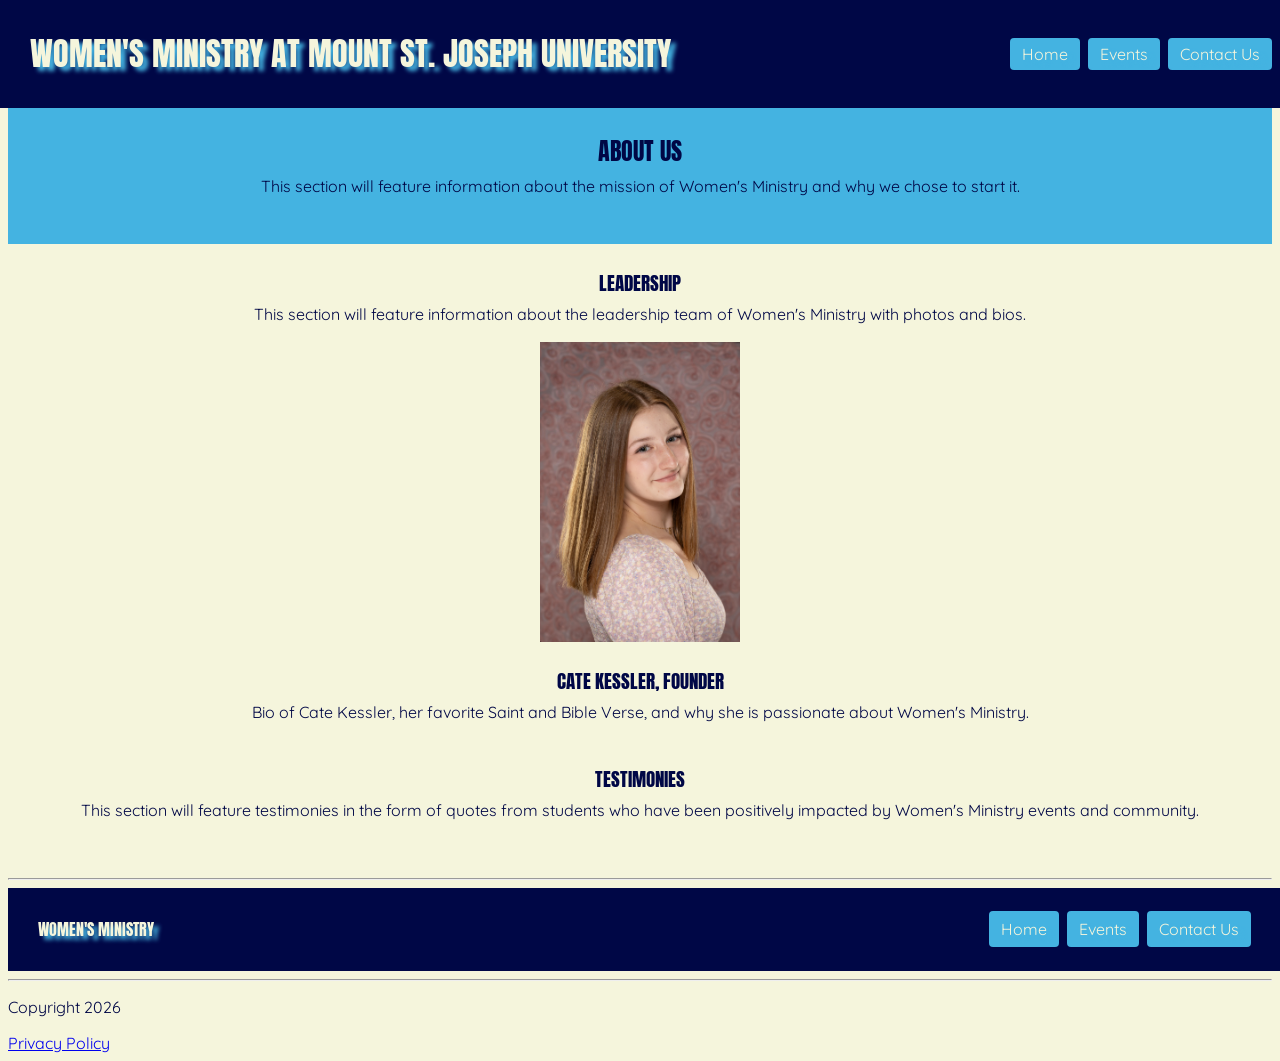
<file: index.html>
<!DOCTYPE html>
<html>
    <head>
        <title>Women's Ministry Home</title>
    <meta charset="UTF-8" />
    <meta name="description" content="About Women's Ministry at MSJ" />
    <link rel="stylesheet" href="style.css">
    <link rel="preconnect" href="https://fonts.googleapis.com">
    <link rel="preconnect" href="https://fonts.gstatic.com" crossorigin>
    <link href="https://fonts.googleapis.com/css2?family=Anton&family=Quicksand:wght@300..700&display=swap" rel="stylesheet">
    </head>

    
    <body>
        <header>
            <h1>Women's Ministry at Mount St. Joseph University</h1>
            <nav class="navbar">
                <ul>
                    <li>
                        <a href="index.html">Home</a>
                    </li>
                    <li>
                        <a href="events.html">Events</a>
                    </li>
                    <li>
                        <a href="contact.html">Contact Us</a>
                    </li>
                </ul>
            </nav>
        </header>

        
        <section class="initial">
            <h2>About Us</h2>
            <p>This section will feature information about the mission of Women's Ministry and why we chose to start it.</p>
        </section>

        
        <section>
            <h3>Leadership</h3>
            <p>This section will feature information about the leadership team of Women's Ministry with photos and bios.</p>
            <img src="images/Kessler_Bio.jpg" alt="Photo of Cate Kessler, Founder of Women's Ministry" width="200" />
            <h3>Cate Kessler, Founder</h3>
            <p>Bio of Cate Kessler, her favorite Saint and Bible Verse, and why she is passionate about Women's Ministry.</p>
        </section>

        
        <section>
            <h3>Testimonies</h3>
            <p>This section will feature testimonies in the form of quotes from students who have been positively impacted by Women's Ministry events and community.</p>
        </section>

        
        <footer>
            <hr class="footer-line" />
            <section>
                <h4>Women's Ministry</h4>
            <nav class="navbar">
                <ul>
                    <li>
                        <a href="index.html">Home</a>
                    </li>
                    <li>
                        <a href="events.html">Events</a>
                    </li>
                    <li>
                        <a href="contact.html">Contact Us</a>
                    </li>
                </ul>
            </nav>
            </section>
            <hr />
            <p>Copyright 2026</p>
            <a href="#">Privacy Policy</a>
        </footer>

    </body>
</html>
</file>
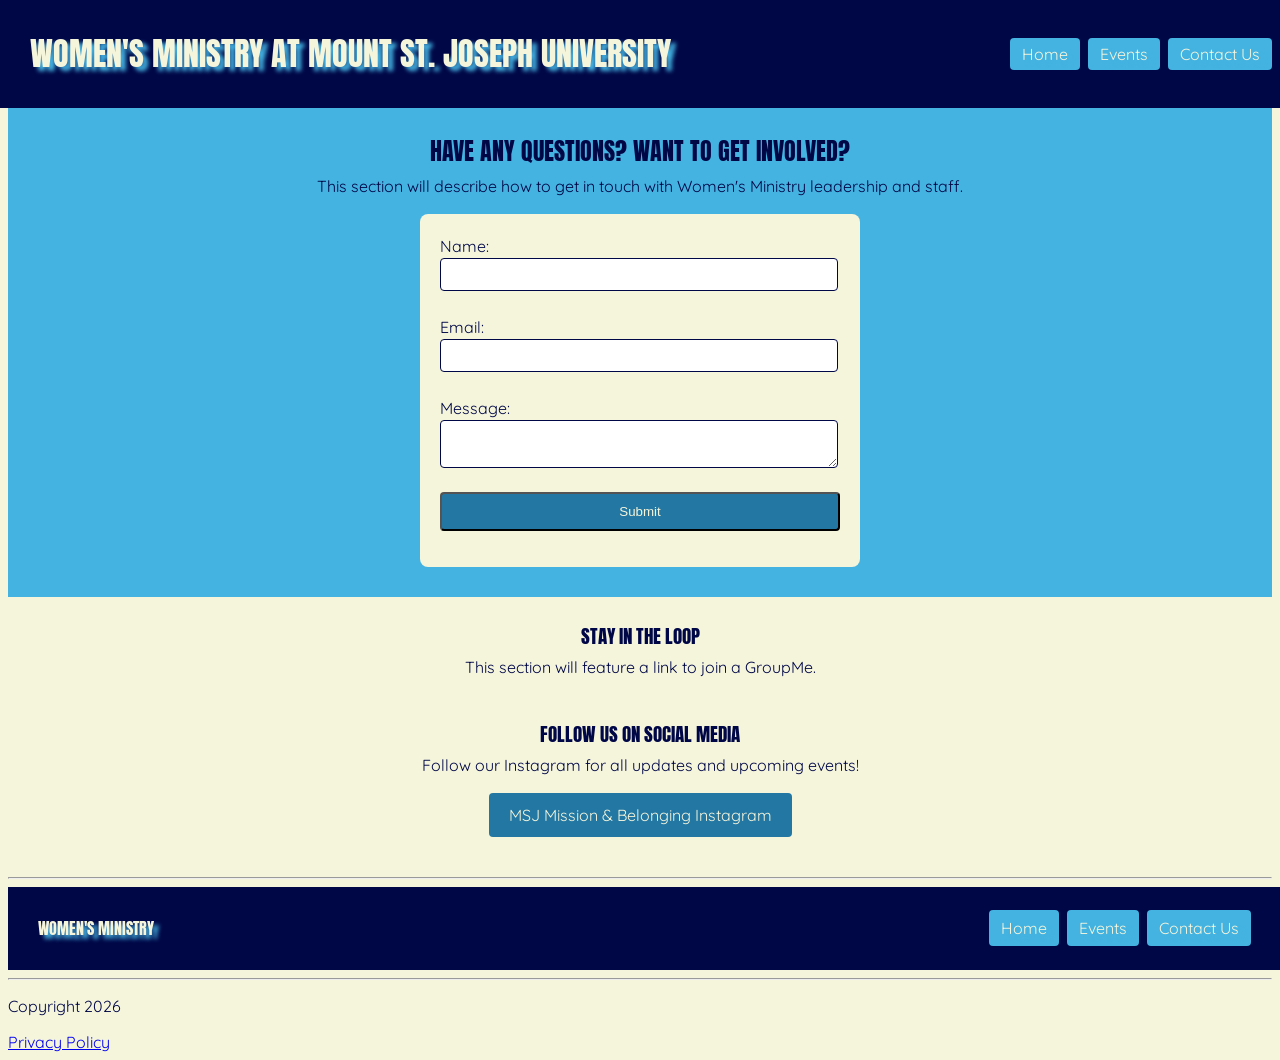
<file: contact.html>
<!DOCTYPE html>
<html>
    <head>
        <title>Women's Ministry Contact Us</title>
    <meta charset="UTF-8" />
    <meta name="description" content="MSJ Women's Ministry Contact Information" />
    <link rel="stylesheet" href="style.css">
    <link rel="preconnect" href="https://fonts.googleapis.com">
    <link rel="preconnect" href="https://fonts.gstatic.com" crossorigin>
    <link href="https://fonts.googleapis.com/css2?family=Anton&family=Quicksand:wght@300..700&display=swap" rel="stylesheet">
    </head>
    <body>
        <header>
            <h1>Women's Ministry at Mount St. Joseph University</h1>
            <nav class="navbar">
                <ul>
                    <li>
                        <a href="index.html">Home</a>
                    </li>
                    <li>
                        <a href="events.html">Events</a>
                    </li>
                    <li>
                        <a href="contact.html">Contact Us</a>
                    </li>
                </ul>
            </nav>
        </header>


        <section class="initial">
            <h2>Have any Questions? Want to Get Involved?</h2>
            <p>This section will describe how to get in touch with Women's Ministry leadership and staff.</p>
            <form id="contactForm">
                <label for="name">Name:</label>
                <input type="text" id="name"><br>
                
                <label for="email">Email:</label>
                <input type="text" id="email"><br>
                
                <label for="message">Message:</label>
                <textarea id="message"></textarea><br>
                
                <button type="submit" class="button-link">Submit</button>
                
                <p id="validationMessage"></p>
            </form>
        </section>


        <section>
            <h3>Stay in the Loop</h3>
            <p>This section will feature a link to join a GroupMe.</p>
        </section>


        <section>
            <h3>Follow us on Social Media</h3>
            <p>Follow our Instagram for all updates and upcoming events!</p>
            <a class="button-link"href="https://www.instagram.com/msjmission_belonging/" target="_blank">MSJ Mission & Belonging Instagram</a>
        </section>


        <footer>
            <hr class="footer-line" />
            <section>
                <h4>Women's Ministry</h4>
            <nav class="navbar">
                <ul>
                    <li>
                        <a href="index.html">Home</a>
                    </li>
                    <li>
                        <a href="events.html">Events</a>
                    </li>
                    <li>
                        <a href="contact.html">Contact Us</a>
                    </li>
                </ul>
            </nav>
            </section>
            <hr />
            <p>Copyright 2026</p>
            <a href="#">Privacy Policy</a>
        </footer>
        <script src="script.js"></script>
    </body>
</html>
</file>
<file: style.css>
/* Font styles */
.anton-regular {
  font-family: "Anton", sans-serif;
  font-weight: 400;
  font-style: normal;
}

.quicksand-regular {
  font-family: "Quicksand", sans-serif;
  font-optical-sizing: auto;
  font-weight: 400;
  font-style: normal;
}

/* Global/General styles */
h1, h2, h3, h4 {
    font-family: "Anton", sans-serif;
    font-weight: 400;
    font-style: normal;
    text-transform: uppercase;
}

h2, h3 {
    margin-bottom: 5px;
    margin-top: 25px;
}
section p {
    margin-top: 0px;
}

body {
    font-family: "Quicksand", sans-serif;
    font-optical-sizing: auto;
    font-weight: 400;
    font-style: normal;
    padding-top: 100px;
    background-color: beige;
    color: #000746;
}

section {
    display: flex;
    justify-content: center;
    align-items: center;
    flex-direction: column;
    line-height: 1.5;
}
/* To make the first section a different color than the rest*/
.initial {
    background-color: #44B3E1;
    align-self: stretch;
    width: 100%;
    padding-bottom: 30px;
}

/* Header, footer, and navbar styles */
header {
    display: flex;
    position: fixed;
    top: 0;
    left: 0;
    right: 0;
    width: 97%;
    justify-content: space-between;
    align-items: center;
    background-color: #000746;
    color: beige;
    text-shadow: 5px 4px 4px #44B3E1;
    padding: 8px 30px;
    margin-top: 0px;
}

footer section {
    display: flex;
    flex-direction: row;
    width: 96%;
    justify-content: space-between;
    align-items: center;
    background-color: #000746;
    color: beige;
    text-shadow: 5px 4px 4px #44B3E1;
    padding: 8px 30px;
}

.footer-line {
  margin-top: 40px;
}

.navbar a {
    display: block;
    padding: 6px 12px;
    text-decoration: none;
    color: beige;
    background-color: #44B3E1;
    border-radius: 4px;
}

.navbar ul {
    color: #000746;
    text-decoration: none;
    padding: 0;
    margin: 0;
    list-style: none;
    gap: 8px;
    display: flex;
}

/*Link and button styles*/
a:hover {
    background-color: #2377A3;
}

a:active {
    background-color: #DC8802;
}

.navbar a.active {
    font-weight: bold;
}

a:visited {
    text-decoration: underline;
}

.button-link {
    display: inline-block;
    padding: 10px 20px;
    background-color: #2377A3;
    color: beige;
    text-decoration: none;
    border-radius: 4px;
}

/* Contact form styles */
form {
    display: flex;
    flex-direction: column;
    width: 400px;
    border-radius: 8px;
    padding: 20px;  
    background-color: beige;
}

input, textarea {
    padding: 8px;
    border: 1px solid #000746;
    width: 95%;
    border-radius: 4px;
    color: #000746;
}
</file>
